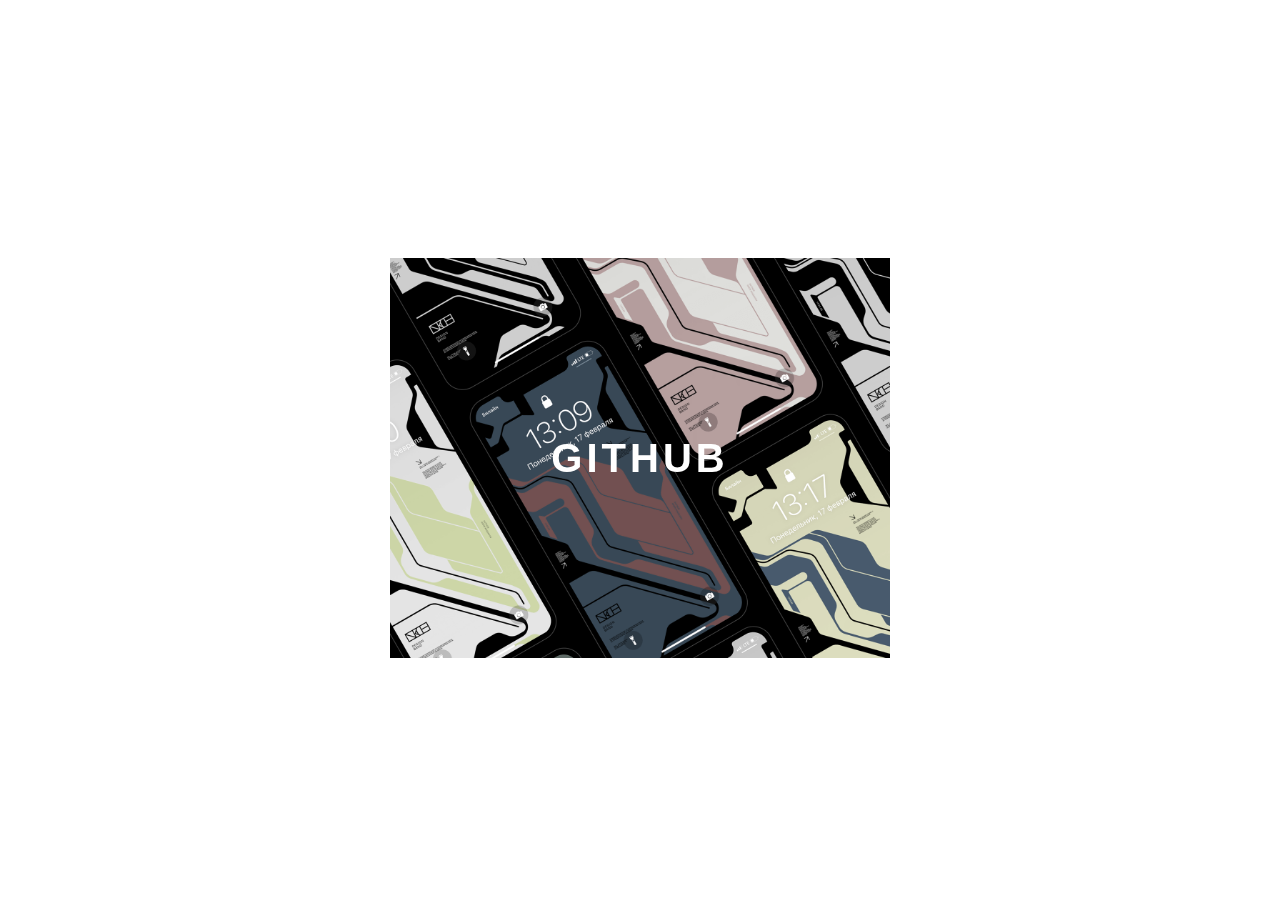
<file: transformation_1/index.html>
<!DOCTYPE html>
<html lang="en">
<head>
    <meta charset="UTF-8">
    <meta name="viewport" content="width=device-width, initial-scale=1.0">
    <link rel="stylesheet" href="style.css">
    <title>Document</title>
</head>
<body>
    <div class="container">
        <div class="card">
            <div class="card-wrapper">
                <h2>Github</h2>
                <p>Veja Meus Projetos</p>
            </div>
        </div>
    </div>
</body>



</html>
</file>
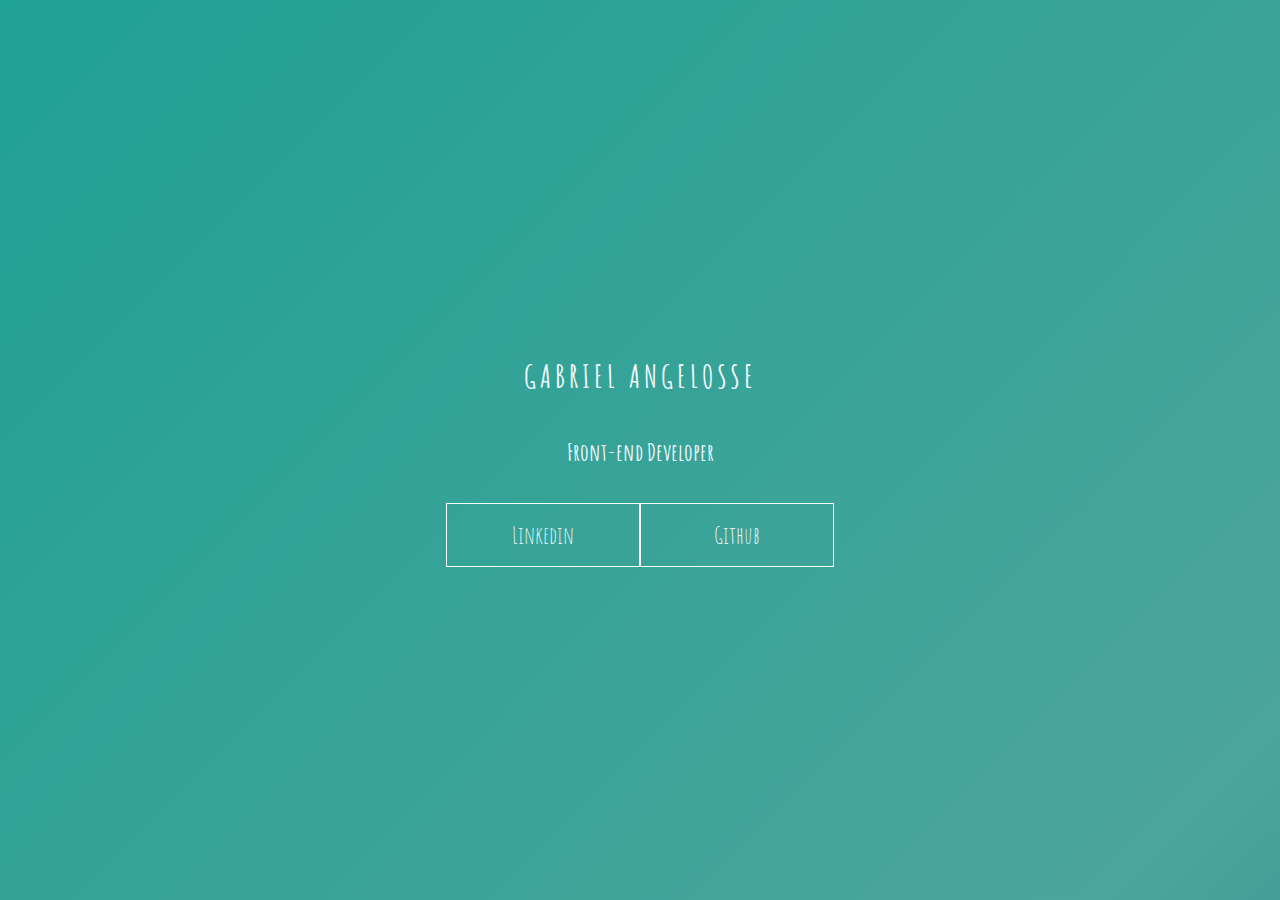
<file: HTML-CSS/keyframe_03/index.html>
<!DOCTYPE html>
<html lang="en">
<head>
    <meta charset="UTF-8">
    <meta name="viewport" content="width=device-width, initial-scale=1.0">
    <link rel="stylesheet" href="style.css">
    <title>Document</title>
</head>
<body>
   <div class="wrapper">
       <h1>Gabriel Angelosse</h1>
       <h2>Front-end Developer</h2>
       <div class="social-media">
           <a href="#">Linkedin</a>
           <a href="#">Github</a>
       </div>
   </div>
           
        
</body>
</html>
</file>
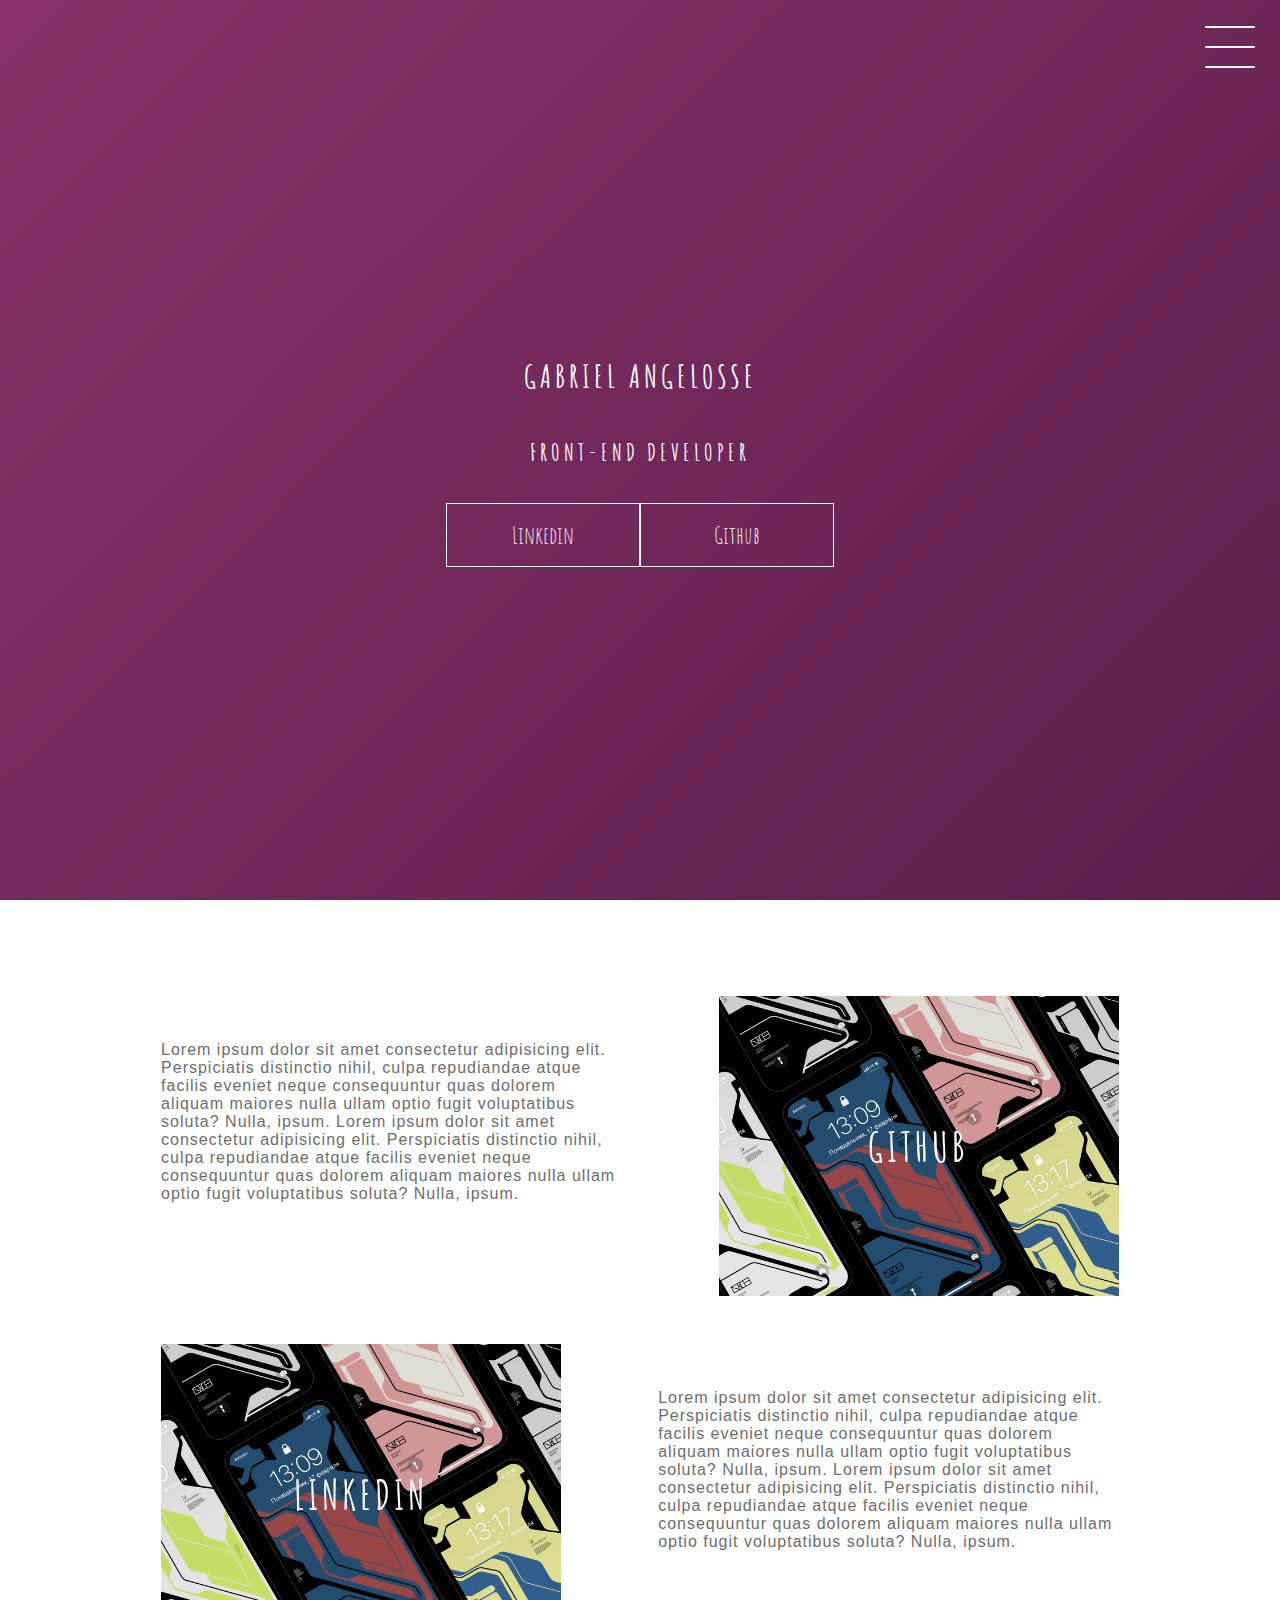
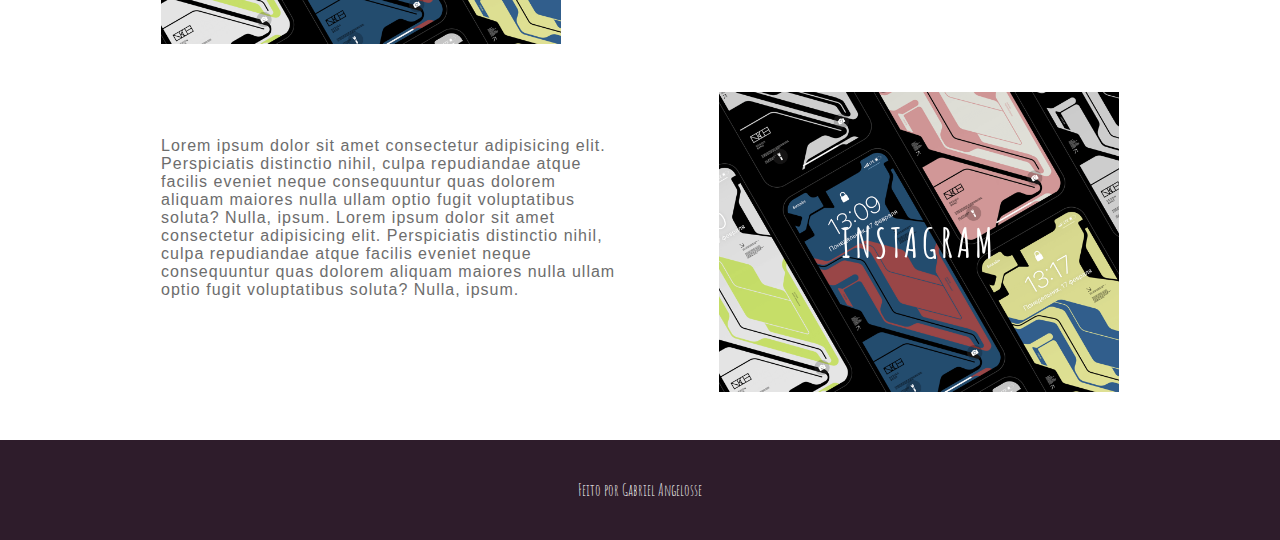
<file: HTML-CSS/projeto_final/index.html>
<!DOCTYPE html>
<html lang="en">
<head>
    <meta charset="UTF-8">
    <meta name="viewport" content="width=device-width, initial-scale=1.0">
    <link rel="stylesheet" href="style.css">
    <title>Document</title>
</head>
<body>
    <header class="header-wrapper">
        <div class="header">
            <div class="checkbox-container">
                <div class="checkbox-wrapper">
                    <input type="checkbox" id="toggle">
                    <label class="checkbox" for="toggle">
                        <div class="trace"></div>
                        <div class="trace"></div>
                        <div class="trace"></div>
                    </label>
                    <div class="menu"></div>
                    <nav class="menu-items">
                        <ul>
                            <li>
                                <a href="#">Home</a>
                            </li>
                            <li>
                                <a href="#">Sobre</a>
                            </li>
                            <li>
                                <a href="#">Projetos</a>
                            </li>
                        </ul>
                    </nav>
                </div>
            </div>
        </div>
        <h1>Gabriel Angelosse</h1>
        <h2>Front-end Developer</h2>
        <div class="social-media">
            <a href="#">Linkedin</a>
            <a href="#">Github</a>
        </div>
    </header>

    <div class="container">
        <div class="card-container">
            <div class="card-text">Lorem ipsum dolor sit amet consectetur adipisicing elit. Perspiciatis distinctio nihil, culpa repudiandae atque facilis eveniet neque
             consequuntur quas dolorem aliquam maiores nulla ullam optio fugit voluptatibus soluta? Nulla, ipsum.
             Lorem ipsum dolor sit amet consectetur adipisicing elit. Perspiciatis distinctio nihil, culpa repudiandae atque facilis eveniet neque
             consequuntur quas dolorem aliquam maiores nulla ullam optio fugit voluptatibus soluta? Nulla, ipsum.
            </div>
            <div class="card">
                <div class="card-wrapper">
                    <h2>Github</h2>
                    <p>Veja meus projetos!</p>
                </div>
            </div>
        </div>

        <div class="card-container">
            <div class="card">
                <div class="card-wrapper">
                    <h2>Linkedin</h2>
                    <p>Vem ver minha carreira profissional!</p>
                </div>
            </div>
            <div class="card-text">Lorem ipsum dolor sit amet consectetur adipisicing elit. Perspiciatis distinctio nihil, culpa repudiandae atque facilis eveniet neque
             consequuntur quas dolorem aliquam maiores nulla ullam optio fugit voluptatibus soluta? Nulla, ipsum.
             Lorem ipsum dolor sit amet consectetur adipisicing elit. Perspiciatis distinctio nihil, culpa repudiandae atque facilis eveniet neque
             consequuntur quas dolorem aliquam maiores nulla ullam optio fugit voluptatibus soluta? Nulla, ipsum.
            </div>
        </div>
        
        <div class="card-container">
            <div class="card-text">Lorem ipsum dolor sit amet consectetur adipisicing elit. Perspiciatis distinctio nihil, culpa repudiandae atque facilis eveniet neque
             consequuntur quas dolorem aliquam maiores nulla ullam optio fugit voluptatibus soluta? Nulla, ipsum.
             Lorem ipsum dolor sit amet consectetur adipisicing elit. Perspiciatis distinctio nihil, culpa repudiandae atque facilis eveniet neque
             consequuntur quas dolorem aliquam maiores nulla ullam optio fugit voluptatibus soluta? Nulla, ipsum.
            </div>
            <div class="card">
                <div class="card-wrapper">
                    <h2>Instagram</h2>
                    <p>Ou mais do meu dia-a-dia ;)</p>
                </div>
            </div>
        </div>
    </div>
    <footer class="footer">
        Feito por Gabriel Angelosse
    </footer>
</file>
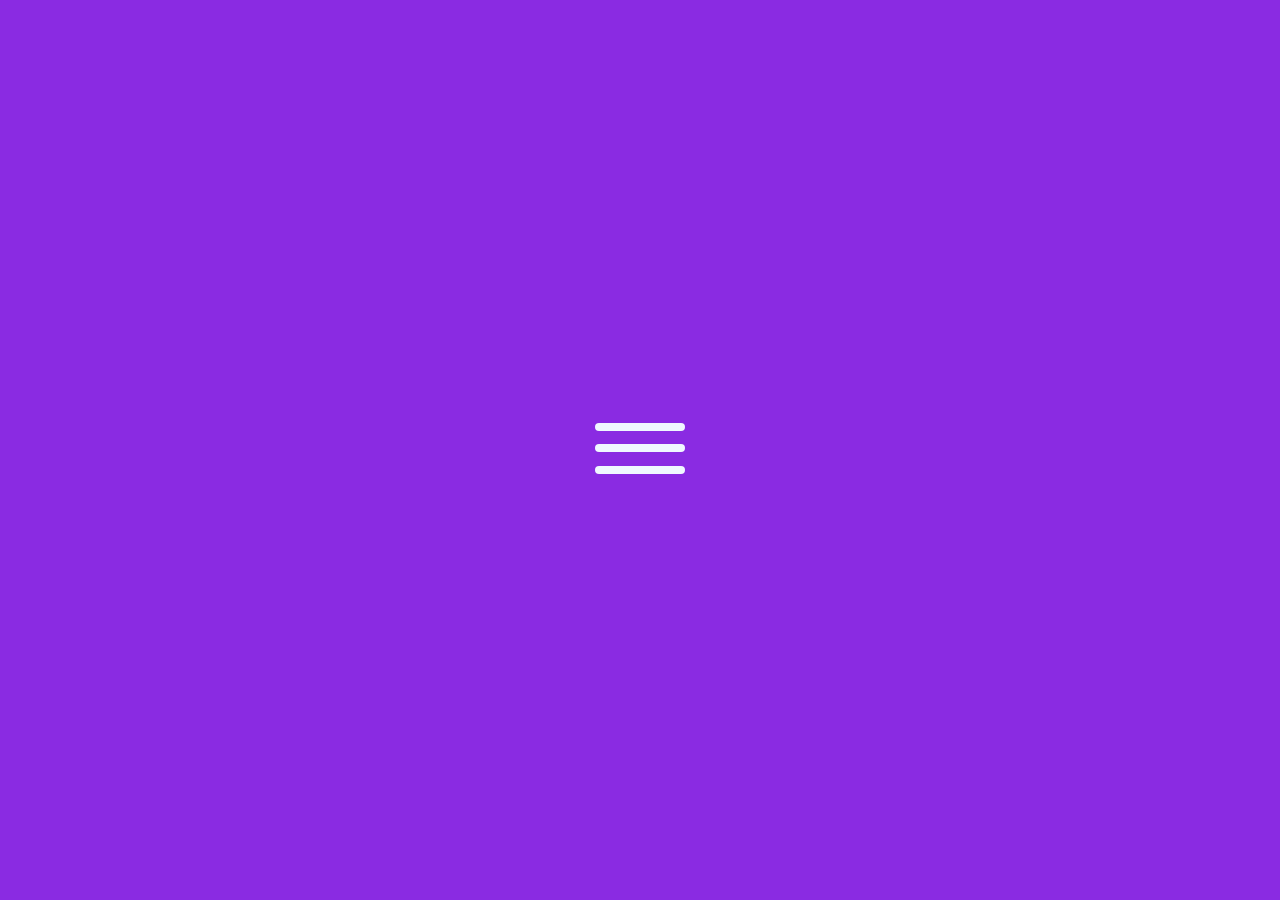
<file: HTML-CSS/transformation_2/index.html>
<!DOCTYPE html>
<html lang="en">
<head>
    <meta charset="UTF-8">
    <meta name="viewport" content="width=device-width, initial-scale=1.0">
    <link rel="stylesheet" href="style.css">
    <title>Document</title>
</head>
<body>
    <div class="wrapper">
        <div class="checkbox-wrapper">
            <input type="checkbox" id="toggle">
            <label class="checkbox" for="toggle">
                <div class="trace"></div>
                <div class="trace"></div>
                <div class="trace"></div>
            </label>
        </div>
    </div>
</body>
</html>
</file>
<file: transformation_1/style.css>
body {
    font-family: sans-serif;
}

.container {
width: 100% ;
height: 100vh;
display: flex;
justify-content: center;
align-items: center;
}

.card {
    height: 400px;
    width: 500px;
    background-image: url('./card_img.png');
    background-position: center;
    background-repeat: no-repeat;
    background-size: cover;
    display: flex;
    justify-content: center;
    align-items: center;
    filter:grayscale(0.8);
    color: white;
    cursor:pointer;
    transition: 0.3s;


}

.card-wrapper{
    text-align: center;
    display: flex;
    flex-direction: column;
    justify-content: center;
    align-items: center;
    position: relative;
}

.card-wrapper::before{
    content: '';
    position: absolute;
    height: 100px;
    width: 100px;
    display: block;
    border: 1px solid white;
    opacity: 0;
    transition: 0.3s;
}

.card-wrapper h2{
    font-size: 40px;
    text-transform: uppercase;
    letter-spacing: 4px;
    margin: 0;
    transform: 0,3s;
}

.card-wrapper p{
    font-size: 0;
    visibility: hidden;
    opacity: 0;
    font-weight: bold;
    text-transform: uppercase;
    transform: 0.3s;
}

.card:hover{
    filter: grayscale(0.3);
}

.card:hover > .card-wrapper::before{
    height: 300px;
    width: 400px;
    opacity: 1;


}

.card:hover > .card-wrapper p {
    opacity: 1;
    visibility: visible;
    font-size: 14px;
}
</file>
<file: HTML-CSS/keyframe_03/style.css>
@import url('https://fonts.googleapis.com/css2?family=Amatic+SC&display=swap');

body {
    margin: 0;
    padding: 0;
    color: aliceblue;
    font-family: 'amatic sc', sans-serif;
}

.wrapper{
    height: 100vh;
    width: 100vw;
    background: linear-gradient(-45deg, #5e0878, #085078, #4ca59b, #1fa194);
    background-size: 400%, 400%;
    display: flex;
    flex-direction: column;
    justify-content: center;
    align-items: center;
    animation: backgroundTransition 8s ease-in-out infinite;
    
}

h1 {
    text-transform: uppercase;
    letter-spacing: 4px;
}

h1 {
    text-transform: uppercase;
    letter-spacing: 4px;
}

.social-media{
    margin-top: 1rem;
    display: flex;

}

a{
    text-decoration: none;
    color: aliceblue;
    font-size: 24px;
    padding: 1rem 4rem;
    border: 1px solid #fff;
    min-width: 4rem;
    display: flex;
    justify-content: center;
    align-items: center;
    transition: 0.5s cubic-bezier(0.55, 0.025, 0.675, 0.97);

}

a:hover{
    color: #085078;
    background-color: #fff;

}

@keyframes backgroundTransition{
    0%{
        background-position: 0% 80%;
    }

    50%{
        background-position: 80% 100%;
    }

    100%{
        background-position: 0% 90%;
    }
}
</file>
<file: HTML-CSS/projeto_final/style.css>
@import url('https://fonts.googleapis.com/css2?family=Amatic+SC&display=swap');

body {
    margin: 0;
    padding: 0;
    color: #ffffff;
    font-family: 'amatic sc', sans-serif;
}

/* HEADER */

.header-wrapper {
    height: 100vh;
    width: 100vw;
    background: linear-gradient(-45deg, #050404, #2E1C2B, #4A1942, #893168);
    background-size: 400% 400%;
    display: flex;
    flex-direction: column;
    justify-content: center;
    align-items: center;
    animation: backgroundTransition 8s ease-in-out infinite;
    position: relative;
}

h1 {
    text-transform: uppercase;
    letter-spacing: 4px;
}

h2 {
    text-transform: uppercase;
    letter-spacing: 4px;
}

.social-media {
    margin-top: 1rem;
    display: flex;
}

.social-media a {
    text-decoration: none;
    color: #ffffff;
    font-size: 24px;
    padding: 1rem 4rem;
    border: 1px solid #ffffff;
    min-width: 4rem;
    display: flex;
    justify-content: center;
    align-items: center;
    transition: .5s cubic-bezier(0.55, 0.025, 0.675, 0.97);
}

a:hover {
    color: #2E1C2B;
    background-color: #ffffff;
}

@keyframes backgroundTransition {
    0% {
        background-position:  0% 80%;
    }
    50% {
        background-position: 80% 100%;
    }
    100% {
        background-position: 0% 90%;
    }
}

/* MENU HAMBURGUER */

.checkbox-container {
    display: flex;
    justify-content: center;
    align-items: center;
}

.checkbox {
    height: 100px;
    width: 100px;
    position: absolute;
    top: 0;
    right: 0;
    display: flex;
    justify-content: center;
    cursor: pointer;
    z-index: 9999;
    transition: 400ms ease-in-out 0s;
}

.checkbox .trace {
    width: 50px;
    height: 2px;
    background-color: white;
    position: absolute;
    border-radius: 4px;
    transition: 0.5s ease-in-out;
}

.checkbox .trace:nth-child(1) {
    top: 26px;
    transform: rotate(0);
}

.checkbox .trace:nth-child(2) {
    top: 46px;
    transform: rotate(0);
}

.checkbox .trace:nth-child(3) {
    top: 66px;
    transform: rotate(0);
}

#toggle {
    display: none;
}

/* MENU */

.menu {
    position: absolute;
    top: 28px;
    right: 30px;
    background: transparent;
    height: 40px;
    width: 40px;
    border-radius: 50%;
    box-shadow: 0px 0px 0px 0px white;
    z-index: -1;
    transition: 400ms ease-in-out 0s;
}

.menu-items {
    position: fixed;
    top: 0;
    left: 0;
    width: 100%;
    height: 100vh;
    display: flex;
    justify-content: center;
    align-items: center;
    z-index: 2;
    opacity: 0;
    visibility: hidden;
    transition: 400ms ease-in-out 0s;
}

.menu-items ul {
    list-style-type: none;
}

.menu-items ul li a{
    margin: 10px 0;
    color: #2E1C2B;
    text-decoration: none;
    text-transform: uppercase;
    letter-spacing: 4px;
    font-size: 40px;
}

/* ANIMAÇÃO DO MENU */

#toggle:checked + .checkbox .trace:nth-child(1) {
    transform: rotate(45deg);
    background-color: #2E1C2B;
    top: 47px;
}

#toggle:checked + .checkbox .trace:nth-child(2) {
    transform:  translateX(-100px);
    width: 30px;
    visibility: hidden;
    opacity: 0;
}

#toggle:checked + .checkbox .trace:nth-child(3) {
    transform: rotate(-45deg);
    background-color: #2E1C2B;
    top: 48px;
}

#toggle:checked + .checkbox {
    background-color: white;
}

#toggle:checked ~ .menu{
    box-shadow: 0px 0px 0px 100vmax white;
    z-index: 1;
}

#toggle:checked ~ .menu-items{
    visibility: visible;
    opacity: 1;
}

/* CARDS */

.container {
    width: 100%;
    height: auto;
    display: flex;
    flex-direction: column;
    justify-content: space-evenly;
    align-items: center;
    margin: 3rem 0;
}

.card-container {
    display: flex;
    align-items: center;
    justify-content: space-evenly;
    width: 90%;
}

.card {
    height: 300px;
    width: 400px;
    margin: 3rem 0 0 0;
    background-image: url('./card_img.png');
    background-position: center;
    background-repeat: no-repeat;
    background-size: cover;
    display: flex;
    justify-content: center;
    align-items: center;
    filter: grayscale(0.5);
    color: white;
    cursor: pointer;
    transition: 0.3s;
}

.card-text {
    width: 40%;
    font-family: sans-serif;
    letter-spacing: 1px;
    color: rgb(109, 109, 109);
}

.card-wrapper {
    text-align: center;
    display: flex;
    flex-direction: column;
    justify-content: center;
    align-items: center;
    position: relative;
}

.card-wrapper::before {
    content: '';
    position: absolute;
    height: 100px;
    width: 100px;
    display: block;
    border: 1px solid white;
    opacity: 0;
    transition: 0.3s;
}

.card-wrapper h2 {
    font-size: 40px;
    text-transform: uppercase;
    letter-spacing: 4px;
    margin: 0;
    transition: 0.3s;
}

.card-wrapper p {
    font-size: 0;
    visibility: hidden;
    opacity: 0;
    font-weight: bold;
    text-transform: uppercase;
    transition: 0.3s;
}

.card:hover {
    filter: unset;
}

.card:hover > .card-wrapper::before {
    height: 250px;
    width: 350px;
    opacity: 1;
}

.card:hover > .card-wrapper p {
    opacity: 1;
    visibility: visible;
    font-size: 14px;
}

/* FOOTER */

.footer {
    width: 100%;
    height: 100px;
    background-color: #2E1C2B;
    display: flex;
    justify-content: center;
    align-items: center;
}

@media (max-width: 800px) {
    .social-media {
        display: flex;
        flex-direction: column;
    }

    .container {
        margin-top: 0;
    }

    .card-container {
        flex-direction: column;
    }

    .container .card-container:nth-child(1),
    .container .card-container:nth-child(3) {
        flex-direction: column-reverse;
    }

    .card {
        height: 250px;
        width: 250px;
    }

    .card-text {
        width: 90%;
        margin-top: 2rem;
        text-align: center;
    }

    .card:hover > .card-wrapper::before {
        height: 190px;
        width: 190px;
    }
}
</file>
<file: HTML-CSS/transformation_2/style.css>
*{
    padding: 0;
    margin: 0;
    box-sizing: border-box;
}

.wrapper{
    background-color:blueviolet;
    width: 100%;
    height: 100vh;
    display: flex;
    justify-content: center;
    align-items: center;
}

.checkbox{
    height: 100px;
    width: 100px;
    display: flex;
    justify-content: center;
    position: relative;
    cursor: pointer;
}

.checkbox .trace{
    width: 90px;
    height: 8px;
    background-color: aliceblue;
    position: absolute;
    border-radius: 4px;
    transition: 0.5s ease-in-out;
}

.checkbox .trace:nth-child(1){
    top: 23px;
    transform: rotate(0);
}
.checkbox .trace:nth-child(2){
    top: 44px;
    transform: rotate(0);   
}
.checkbox .trace:nth-child(3){
    top: 66px;
    transform: rotate(0);    
}

#toggle{
    display: none;
}

#toggle:checked + .checkbox .trace:nth-child(1){
    transform: rotate(45deg);
    top:47px;
}
#toggle:checked + .checkbox .trace:nth-child(2){
    transform: translateX(-100px);
    width:30px;
    visibility: hidden;
    opacity: 0;
}
#toggle:checked + .checkbox .trace:nth-child(3){
    transform: rotate(-45deg);
    top:48px;
}
</file>
